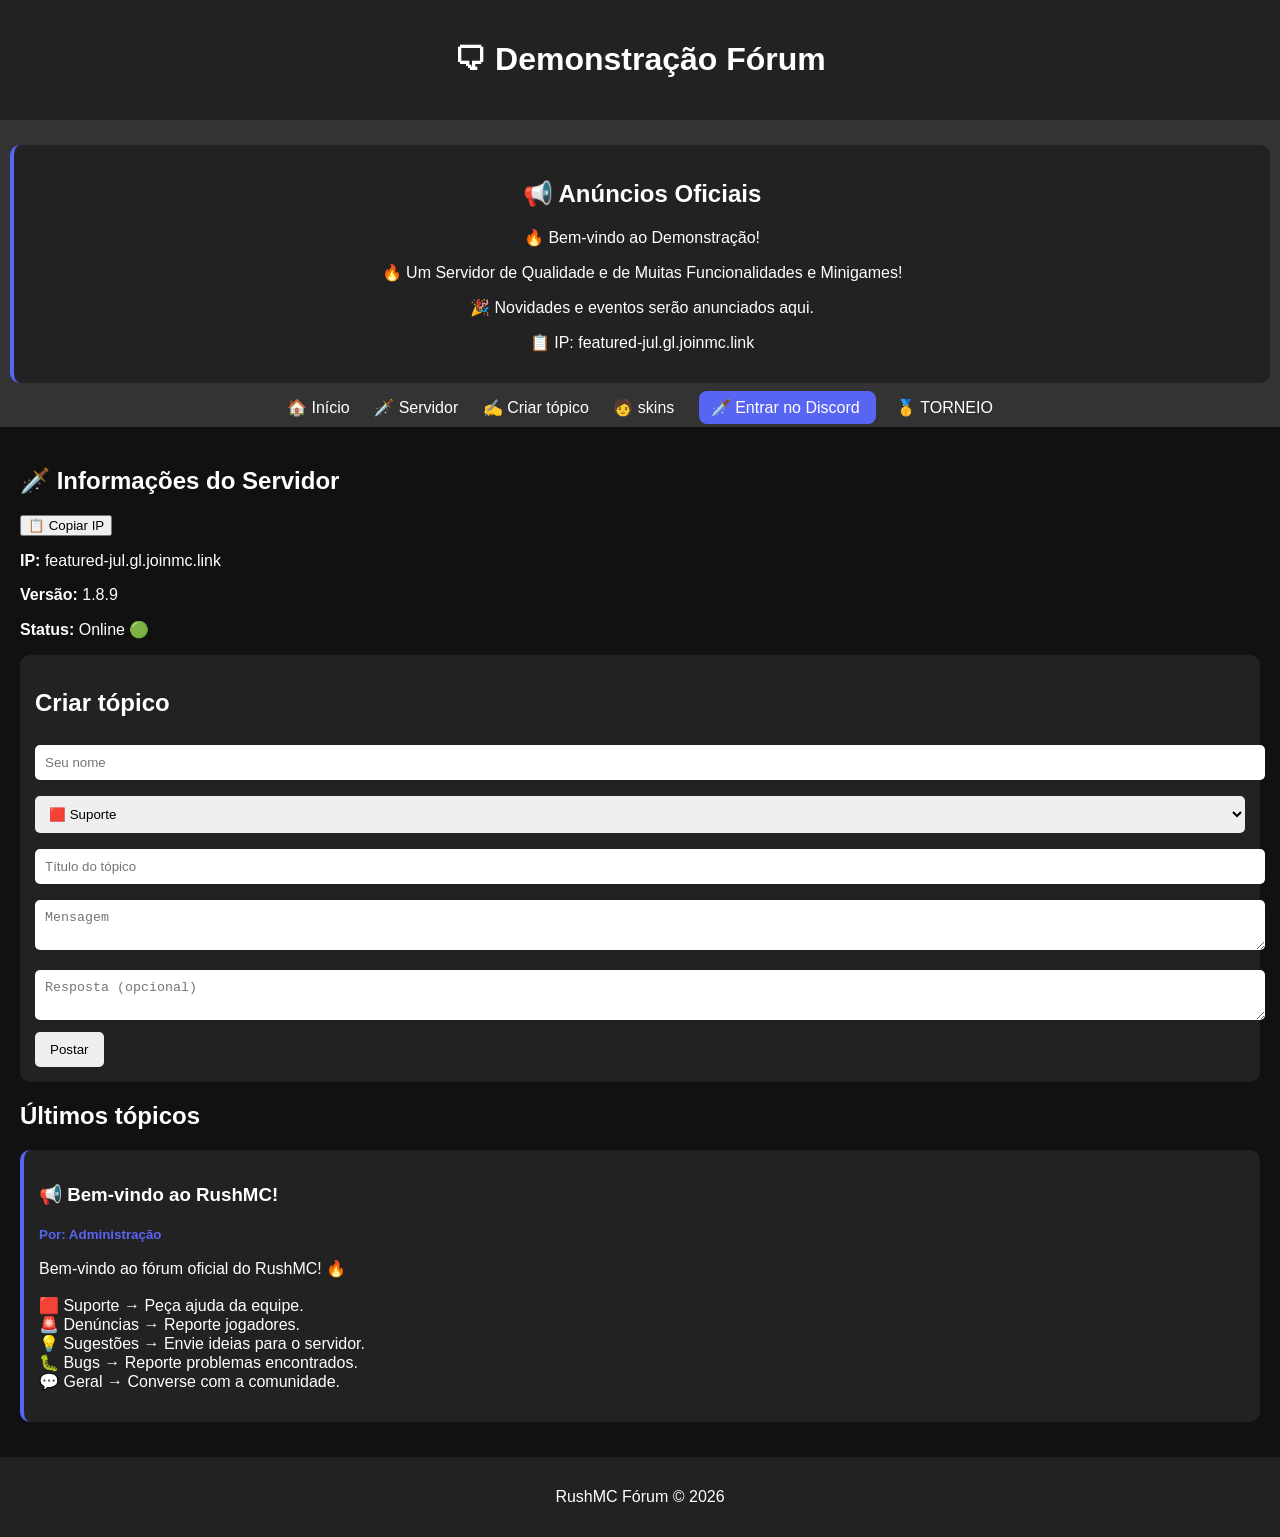
<file: index.html>
<!DOCTYPE html>
<html lang="pt-br">
<head>
    <meta charset="UTF-8">
    <meta name="viewport" content="width=device-width, initial-scale=1.0">
    <title> Demonstração Fórum</title>

    <link rel="icon" href="imagerushmc.png">
    <link rel="stylesheet" href="style.css">
</head>

<body id="topo">

<header>
    <h1> 🗨 Demonstração Fórum</h1>
</header>

<nav>  

<section class="topico">
    <h2>📢 Anúncios Oficiais</h2>

<p>🔥 Bem-vindo ao Demonstração!</p>
    <p>🔥 Um Servidor de Qualidade e de Muitas Funcionalidades e Minigames!</p>
    <p>🎉 Novidades e eventos serão anunciados aqui.</p>
    <p>📋 IP: featured-jul.gl.joinmc.link</p>   

    </section>
    <a href="#topo">🏠 Início</a>
    <a href="#servidor">🗡️ Servidor</a>
    <a href="#criar">✍️ Criar tópico</a>
    <a class="skins-btn" href="https://namemc.com/" target="_blank">
         🧑 skins
    </a>
        

    <a class="discord-btn" href="https://discord.gg/wasdmc" target="_blank">
        🗡️ Entrar no Discord
    </a>
    <a href="torneio.html" target="_blank" rel="noopener noreferrer">🥇 TORNEIO</a> 
</nav>

<main>

    <section id="servidor">
        <h2>🗡️ Informações do Servidor</h2>

        <button onclick="navigator.clipboard.writeText('featured-jul.gl.joinmc.link')"> 
    📋 Copiar IP
</button>

        <p><strong>IP:</strong> featured-jul.gl.joinmc.link</p>
        <p><strong>Versão:</strong> 1.8.9</p>
        <p><strong>Status:</strong> Online 🟢</p>
    </section>

    <section id="criar" class="criar-topico">
        <h2>Criar tópico</h2>

        <input type="text" id="nome" placeholder="Seu nome">

        <select id="categoria">
            <option value="🟥 Suporte">🟥 Suporte</option>
            <option value="💬 Geral">💬 Geral</option>
            <option value="🚨 Denúncias">🚨 Denúncias</option>
            <option value="💡 Sugestões">💡 Sugestões</option>
            <option value="🐛 Bugs">🐛 Bugs</option>
        </select>

        <input type="text" id="titulo" placeholder="Título do tópico">

        <textarea id="mensagem" placeholder="Mensagem"></textarea>

        <textarea id="resposta" placeholder="Resposta (opcional)"></textarea>   

        <button onclick="criarTopico()">Postar</button>
    </section>

    <section class="forum">
        <h2>Últimos tópicos</h2>

        <div class="topico">
            <h3>📢 Bem-vindo ao RushMC!</h3>
            <small>Por: Administração</small>

            <p>
                Bem-vindo ao fórum oficial do RushMC! 🔥
                <br><br>

                🟥 Suporte → Peça ajuda da equipe.<br>
                🚨 Denúncias → Reporte jogadores.<br>
                💡 Sugestões → Envie ideias para o servidor.<br>
                🐛 Bugs → Reporte problemas encontrados.<br>
                💬 Geral → Converse com a comunidade.
            </p>
        </div>

    </section>

</main>

<footer>
    <p>RushMC Fórum © 2026</p>
</footer>

<script src="script.js"></script>

</body>
</html>
</file>
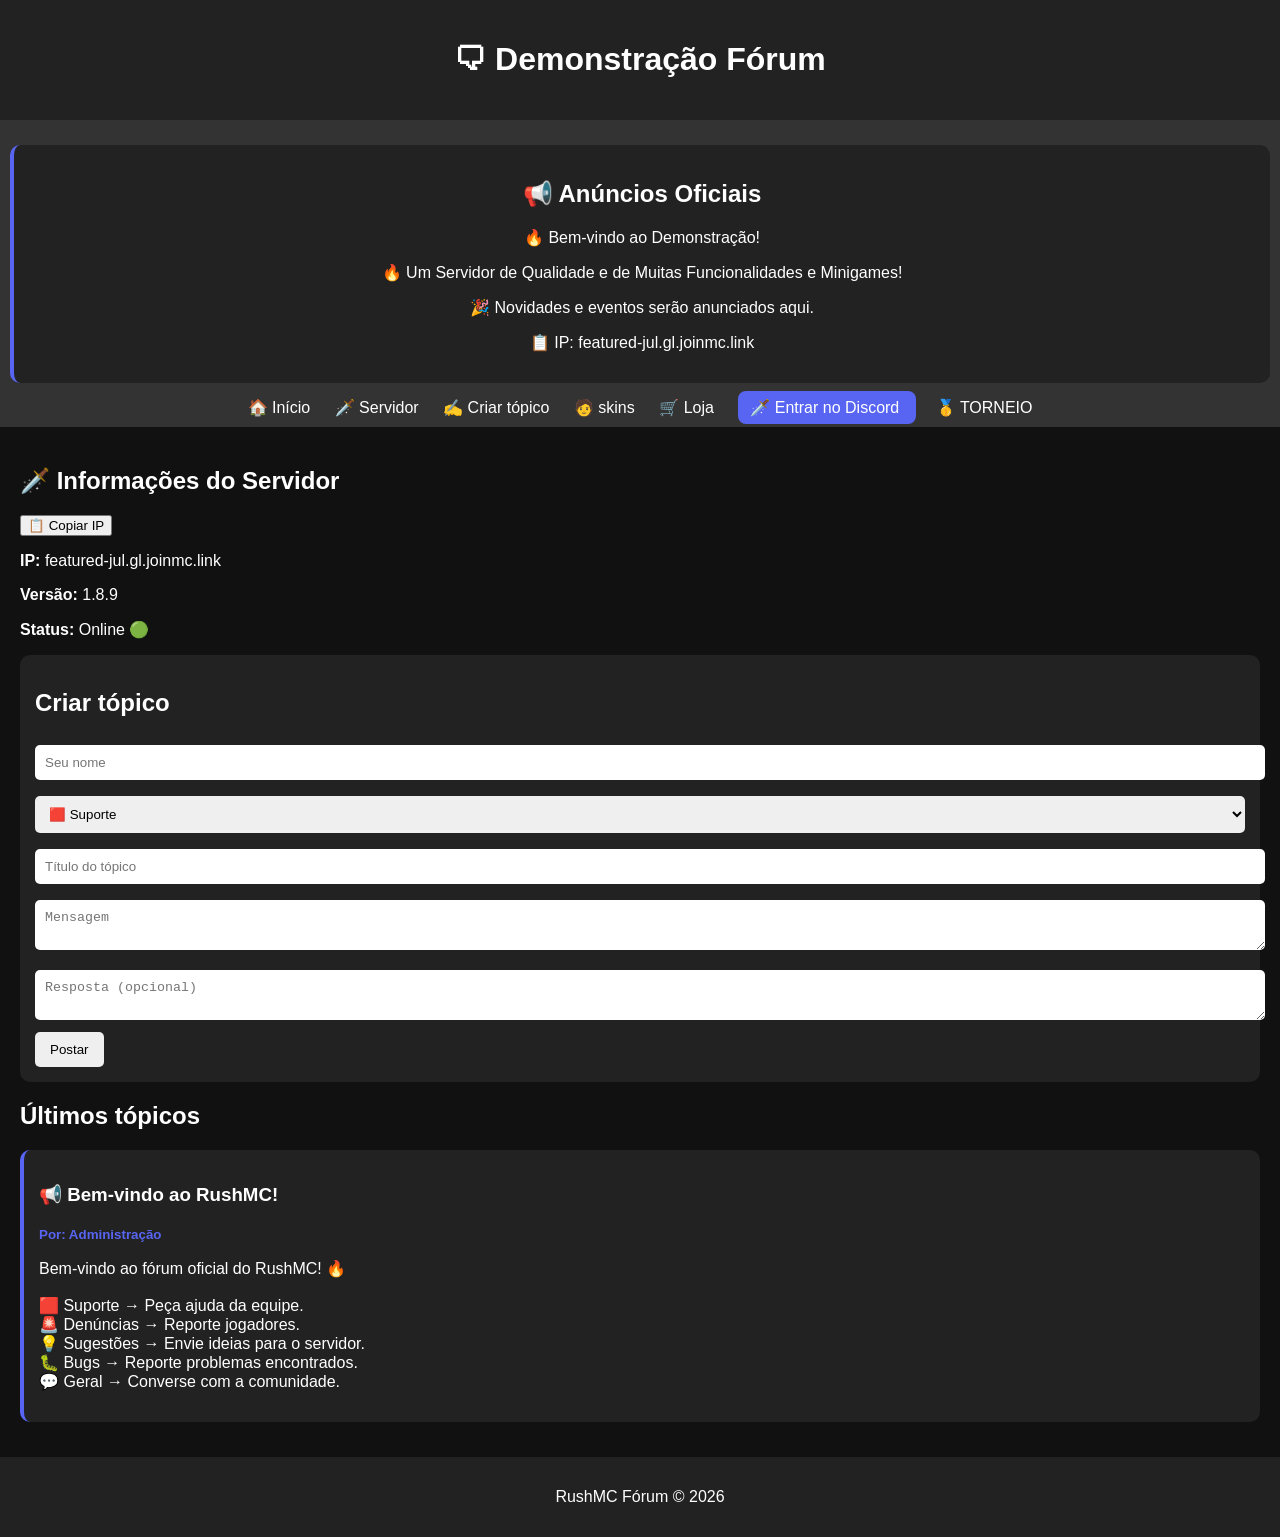
<file: torneio.html>
<!DOCTYPE html>
<html lang="pt-br">
<head>
    <meta charset="UTF-8">
    <meta name="viewport" content="width=device-width, initial-scale=1.0">
    <title> Demonstração Fórum</title>

    <link rel="icon" href="imagerushmc.png">
    <link rel="stylesheet" href="style.css">
</head>

<body id="topo">

<header>
    <h1> 🗨 Demonstração Fórum</h1>
</header>

<nav>  

<section class="topico">
    <h2>📢 Anúncios Oficiais</h2>

<p>🔥 Bem-vindo ao Demonstração!</p>
    <p>🔥 Um Servidor de Qualidade e de Muitas Funcionalidades e Minigames!</p>
    <p>🎉 Novidades e eventos serão anunciados aqui.</p>
    <p>📋 IP: featured-jul.gl.joinmc.link</p>   

    </section>
    <a href="#topo">🏠 Início</a>
    <a href="#servidor">🗡️ Servidor</a>
    <a href="#criar">✍️ Criar tópico</a>
    <a class="skins-btn" href="https://namemc.com/" target="_blank">
         🧑 skins
    </a>

    <a class="loja-btn" href="https://rush.minecart.com.br/shop/4953-vip" target="_blank">
        🛒 Loja
    </a>
        

    <a class="discord-btn" href="https://discord.gg/ZV5S9B4mPf" target="_blank">
        🗡️ Entrar no Discord
    </a>
    <a href="torneio.html" target="_blank" rel="noopener noreferrer">🥇 TORNEIO</a> 
</nav>

<main>

    <section id="servidor">
        <h2>🗡️ Informações do Servidor</h2>

        <button onclick="navigator.clipboard.writeText('featured-jul.gl.joinmc.link')"> 
    📋 Copiar IP
</button>

        <p><strong>IP:</strong> featured-jul.gl.joinmc.link</p>
        <p><strong>Versão:</strong> 1.8.9</p>
        <p><strong>Status:</strong> Online 🟢</p>
    </section>

    <section id="criar" class="criar-topico">
        <h2>Criar tópico</h2>

        <input type="text" id="nome" placeholder="Seu nome">

        <select id="categoria">
            <option value="🟥 Suporte">🟥 Suporte</option>
            <option value="💬 Geral">💬 Geral</option>
            <option value="🚨 Denúncias">🚨 Denúncias</option>
            <option value="💡 Sugestões">💡 Sugestões</option>
            <option value="🐛 Bugs">🐛 Bugs</option>
        </select>

        <input type="text" id="titulo" placeholder="Título do tópico">

        <textarea id="mensagem" placeholder="Mensagem"></textarea>

        <textarea id="resposta" placeholder="Resposta (opcional)"></textarea>   

        <button onclick="criarTopico()">Postar</button>
    </section>

    <section class="forum">
        <h2>Últimos tópicos</h2>

        <div class="topico">
            <h3>📢 Bem-vindo ao RushMC!</h3>
            <small>Por: Administração</small>

            <p>
                Bem-vindo ao fórum oficial do RushMC! 🔥
                <br><br>

                🟥 Suporte → Peça ajuda da equipe.<br>
                🚨 Denúncias → Reporte jogadores.<br>
                💡 Sugestões → Envie ideias para o servidor.<br>
                🐛 Bugs → Reporte problemas encontrados.<br>
                💬 Geral → Converse com a comunidade.
            </p>
        </div>

    </section>

</main>

<footer>
    <p>RushMC Fórum © 2026</p>
</footer>

<script src="script.js"></script>

</body>
</html>
</file>
<file: style.css>
body {
    margin: 0;
    font-family: Arial, sans-serif;
    background: #111;
    color: white;
}

header {
    background: #222;
    padding: 20px;
    text-align: center;
}

nav {
    background: #333;
    padding: 10px;
    text-align: center;
}

nav a {
    color: white;
    margin: 10px;
    text-decoration: none;
}

.discord-btn {
    background: #5865F2;
    padding: 8px 12px;
    border-radius: 8px;
}

main {
    padding: 20px;
}

.criar-topico {
    background: #222;
    padding: 15px;
    border-radius: 10px;
    margin-bottom: 20px;
}

.criar-topico input,
.criar-topico textarea,
.criar-topico select {
    width: 100%;
    padding: 10px;
    margin: 8px 0;
    border-radius: 5px;
    border: none;
}

.criar-topico button {
    padding: 10px 15px;
    border: none;
    border-radius: 5px;
    cursor: pointer;
}

.topico {
    background: #222;
    padding: 15px;
    margin: 15px 0;
    border-radius: 10px;
    border-left: 4px solid #5865F2;
}

.topico small {
    color: #5865F2;
    font-weight: bold;
}

.topico button {
    margin-right: 10px;
    margin-top: 10px;
    padding: 6px 10px;
    cursor: pointer;
}

footer {
    background: #222;
    text-align: center;
    padding: 15px;
}
</file>
